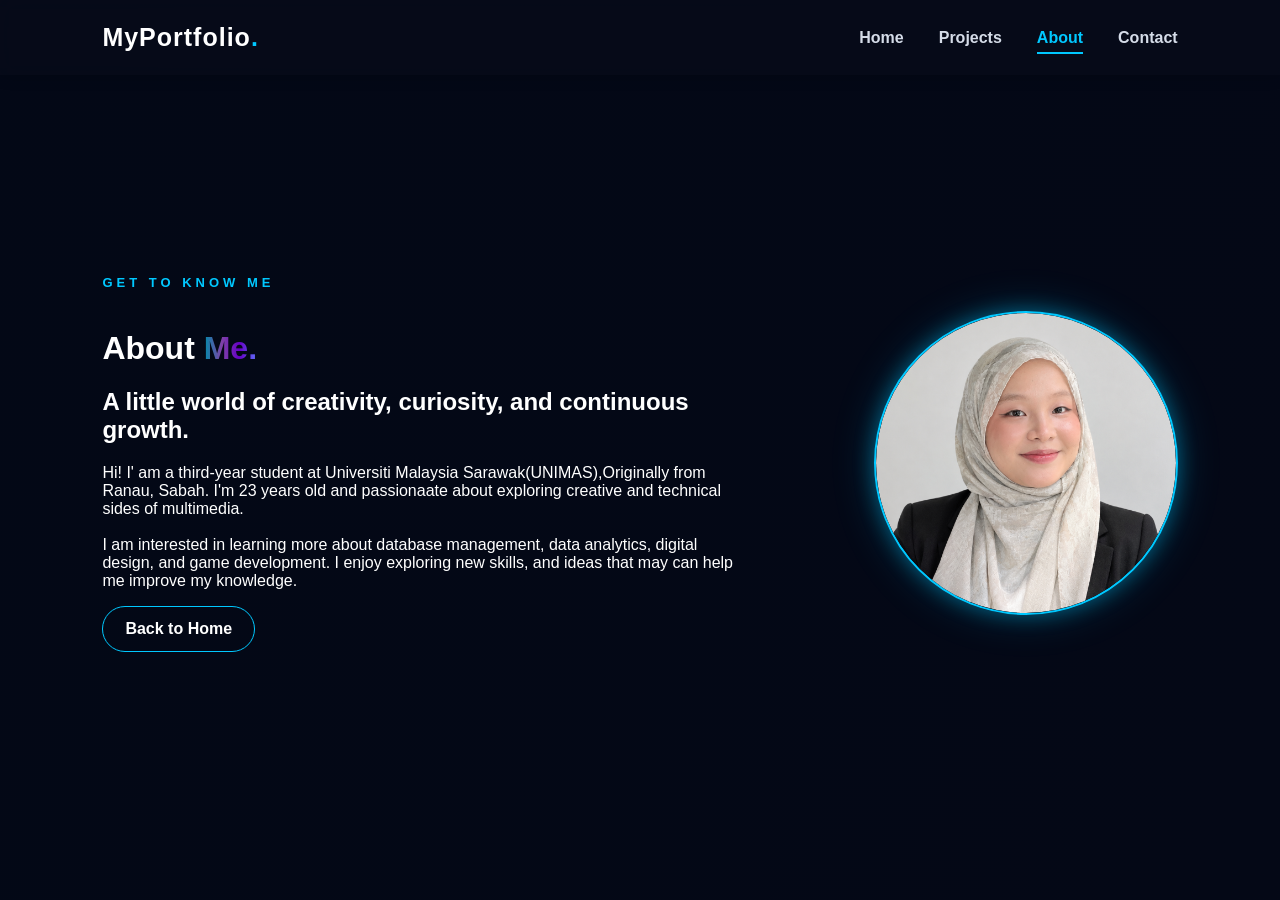
<file: PersonalPortfolio/About.html>
<!DOCTYPE html>
<html lang="en">
<head>
    <meta charset="UTF-8">
    <meta name="viewport" content="width=device-width, initial-scale=1.0">

    <title>About Me | Personal Portfolio</title>

    <link rel="stylesheet" href="style.css">
</head>

<body>

    <div class="about-page">

        <!-- Background Video -->
        <video class="about-video" autoplay loop muted playsinline>
            <source src="videos/backlink.mp4" type="video/mp4">
        </video>

        <!-- Dark Overlay -->
        <div class="about-overlay"></div>

        <!-- Navigation Bar -->
        
        <header>
            <a href="index.html" class="logo">MyPortfolio<span>.</span></a>

                <nav>
                    <ul>
                        <li><a href="index.html">Home</a></li>
                        <li><a href="projects.html">Projects</a></li>
                        <li><a href="about.html" class="active">About</a></li>
                        <li><a href="contact.html">Contact</a></li>
                    </ul>
                </nav>
        </header>


        <!-- About Section -->
        <main class="about-section">
            <div class="about-content">
                <span class="about-label">GET TO KNOW ME</span>
                <h1>About <span class="gradient">Me.</span></h1>
                    
                <h2>A little world of creativity, curiosity, and continuous growth.</h2>

                <p>
                    Hi! I' am a third-year student at Universiti Malaysia Sarawak(UNIMAS),Originally from Ranau, Sabah. 
                    I'm 23 years old and passionaate about exploring creative and technical sides of multimedia.
                    <br>
                    <br>
                    I am interested in learning more about database management, data analytics, digital design, and game development.
                    I enjoy exploring new skills, and ideas that may can help me improve my knowledge.
                </p>

                <a href="index.html" class="about-btn"><span>Back to Home</span> </a>
            </div>

            <!-- Decorative Element -->
            <div class="about-decoration">
                <img src="images/me.png" alt="My profile picture" class="profile-picture">
            </div>

        </main>

    </div>

</body>
</html>
</file>
<file: PersonalPortfolio/style.css>
body{
    margin: 0;
    padding: 0;
    font-family: 'Gill Sans', 'Gill Sans MT', Calibri, sans-serif;
    color: lightgrey;
}

/* window*/
.container{
    position: relative;
    width: 100%;
    height: 100%;
    display: flex;
    flex-direction: column;
    align-items: center;
    gap: 100px;
}
/*main background vid */
.back-vid{
    position: fixed;
    right: 0;
    bottom: 0;
    z-index: -1;
    mix-blend-mode: overlay;
}
/*the size for back-vid ratio */
@media (max-aspect-ratio: 16/9){
    .back-vid{
        width: auto;
        height:100%;
    }
}
@media (min-aspect-ratio: 16/9){
    .back-vid{
        width: 100%;
        height:auto;
    }
}

/* =========================
   SHARED NAVIGATION BAR
========================= */

header,
.about-header {
    position: fixed;
    top: 0;
    left: 0;
    width: 100%;
    height: 75px;

    display: flex;
    align-items: center;
    justify-content: space-between;

    padding: 0 8%;
    box-sizing: border-box;
    z-index: 999;

    background-color: rgba(8, 13, 27, 0.65);
    backdrop-filter: blur(10px);
    -webkit-backdrop-filter: blur(10px);

    box-shadow: 0 0 15px rgba(0, 0, 0, 0.2);
}

/* Logo */
.logo {
    font-size: 25px;
    font-weight: 700;
    color: white;
    text-decoration: none;
    letter-spacing: 1px;
    white-space: nowrap;
}

.logo span {
    color: #00c8ff;
}

/* Navigation Menu */
header nav ul,
.about-header nav ul {
    display: flex;
    align-items: center;
    justify-content: center;
    gap: 35px;

    list-style: none;
    margin: 0;
    padding: 0;
}

/* Menu Links */
header nav a,
.about-header nav a {
    position: relative;
    display: inline-block;

    color: #d5dce8;
    text-decoration: none;
    font-size: 16px;
    font-weight: 700;

    transition: color 0.3s ease;
}

/* Hover and Active Effect */
header nav a:hover,
header nav a.active,
.about-header nav a:hover,
.about-header nav a.active {
    color: #00c8ff;
}

/* Underline Animation */
header nav a::after,
.about-header nav a::after {
    content: "";
    position: absolute;
    left: 0;
    bottom: -7px;

    width: 0;
    height: 2px;
    background: #00c8ff;

    transition: width 0.3s ease;
}

header nav a:hover::after,
header nav a.active::after,
.about-header nav a:hover::after,
.about-header nav a.active::after {
    width: 100%;
}

/* Leave space below fixed navigation */
.container,
.about-page {
    padding-top: 75px;
    box-sizing: border-box;
}

/* Tablet */
@media (max-width: 850px) {
    header,
    .about-header {
        padding: 0 4%;
    }

    header nav ul,
    .about-header nav ul {
        gap: 20px;
    }

    header nav a,
    .about-header nav a {
        font-size: 14px;
    }
}

/* Mobile */
@media (max-width: 600px) {
    header,
    .about-header {
        height: auto;
        min-height: 70px;
        padding: 15px 12px;

        flex-direction: column;
        justify-content: center;
        gap: 15px;
    }

    .logo {
        font-size: 21px;
    }

    header nav ul,
    .about-header nav ul {
        flex-wrap: wrap;
        gap: 12px 18px;
    }

    header nav a,
    .about-header nav a {
        font-size: 13px;
    }

    .container,
    .about-page {
        padding-top: 115px;
    }
}
/* Keep content below the fixed navigation */
.container {
    padding-top: 70px;
    box-sizing: border-box;
}
/*the text places*/
.disc{
    position: relative;
    display: flex;
    width: 100%;
    height: 100%;
    align-items: center;
    justify-content: space-between;

}
/* beyond the ordinary*/
.intro h2{
    color: rgb(213, 220, 224);
    max-width: 600px;
    line-height: 2px;
    /*margin-bottom: 1px;*/
    margin-left: 70px;
    font-size: 20px;
    font-family: Verdana, Geneva, Tahoma, sans-serif;
    text-shadow:
        0 0 5px #081616,
        0 0 10px #010a0a,
        0 0 20px #091414;
}
/* beyond the ordinary*/
.discription h1{
    font-style: oblique;
    font-family: monospace;
    font-size: 200px;
    max-width: 600px;
    font-weight: 700px;
    line-height: 200px;
    margin-top: 40px;
    margin-bottom: 30px;
    margin-left: 50px;
    -webkit-text-stroke: 3px #f5ecec;/*used for outline the words*/
      filter:/*making sure that the effect will not effected the whole words*/
        drop-shadow(0 0 20px #000)
        drop-shadow(0 0 19px #000);
    
}
/* wording "a little world..."*/
.discription p{
    color: rgb(213, 220, 224);
    max-width: 600px;
    line-height: 25px;
    margin-bottom: 120px;
    margin-left: 60px;
    font-size: 20px;
    text-shadow:
        0 0 5px #081616,
        0 0 10px #010a0a,
        0 0 20px #091414;
}

/*Gradient Animation*/
.gradient{
    background: linear-gradient(to right, #008baa, #7e42a7, #6600c5, #6070fd, #2a46ff, #0099ff, #008ead);
    background-size:200%;
    background-clip: text;
    -webkit-background-clip: text;
    -webkit-text-fill-color: transparent;
    animation: animate-gradient 2.5s linear infinite;
}
@keyframes animate-gradient{
    to{
        background-position: 200%;
    }
}

/* =========================
   ABOUT PAGE
========================= */

.about-page {
    position: relative;
    min-height: 100vh;
    overflow: hidden;
    isolation: isolate;
    background: #050816;
    color: #fff;
    font-family: 'Gill Sans', 'Gill Sans MT', Calibri, sans-serif;
}

/* Background Video */
.about-video {
    position: absolute;
    inset: 0;
    width: 100%;
    height: 100%;
    object-fit: cover;
    z-index: -2;
}

/* Dark Overlay */
.about-overlay {
    position: absolute;
    inset: 0;
    background: linear-gradient(
        110deg,
        rgba(3, 8, 22, 0.94),
        rgba(3, 8, 22, 0.78),
        rgba(3, 8, 22, 0.48)
    );
    z-index: -1;
}

/* Main Content */
.about-section {
    position: relative;
    display: flex;
    align-items: center;
    justify-content: space-between;
    gap: 40px;
    max-width: 1250px;
    min-height: 75vh;
    margin: 0 auto;
    padding: 50px 8% 90px;
    z-index: 1;
}

/* Text Content */
.about-content {
    max-width: 650px;
}

.about-label {
    display: inline-block;
    color: #00c8ff;
    font-size: 13px;
    font-weight: 700;
    letter-spacing: 4px;
    margin-bottom: 18px;
}


/* Button */
.about-btn {
    display: inline-flex;
    align-items: center;
    gap: 20px;
    padding: 13px 22px;
    border: 1px solid #00c8ff;
    border-radius: 30px;
    color: white;
    text-decoration: none;
    font-weight: 600;
    transition: 0.3s ease;
}

.about-btn:hover {
    background: #00bce8;
    color: #06101b;
    box-shadow: 0 0 25px rgba(0, 200, 255, 0.4);
    transform: translateY(-3px);
}

/*  Circle */
.about-decoration {
    width: 300px;
    height: 300px;
    flex-shrink: 0;

    border: 2px solid #00c8ff;
    border-radius: 50%;
    overflow: hidden;

    box-shadow:
        0 0 20px rgba(0, 200, 255, 0.4),
        0 0 45px rgba(0, 200, 255, 0.2);

    animation: float 4s ease-in-out infinite;
}

/* to make the Image inside the circle */
.profile-picture {
    width: 100%;
    height: 100%;
    display: block;

    object-fit: cover;
    object-position: center;

    border-radius: 50%;
}

/* Floating Animation */
@keyframes float {
    0%, 100% {
        transform: translateY(0);
    }50% {
        transform: translateY(-15px);
    }
}

/* Mobile Responsive */
@media (max-width: 850px) {
    .about-header {
        flex-direction: column;
        gap: 25px;
        padding: 25px 5%;
    }

    .about-header nav ul {
        justify-content: center;
        flex-wrap: wrap;
        gap: 18px;
    }

    .about-section {
        flex-direction: column;
        align-items: flex-start;
        padding: 55px 7%;
    }

    .about-decoration {
        width: 220px;
        height: 220px;
        align-self: center;
        margin: 30px 0 0;
    }
}
/* =========================
   ABOUT PAGE
========================= */
</file>
